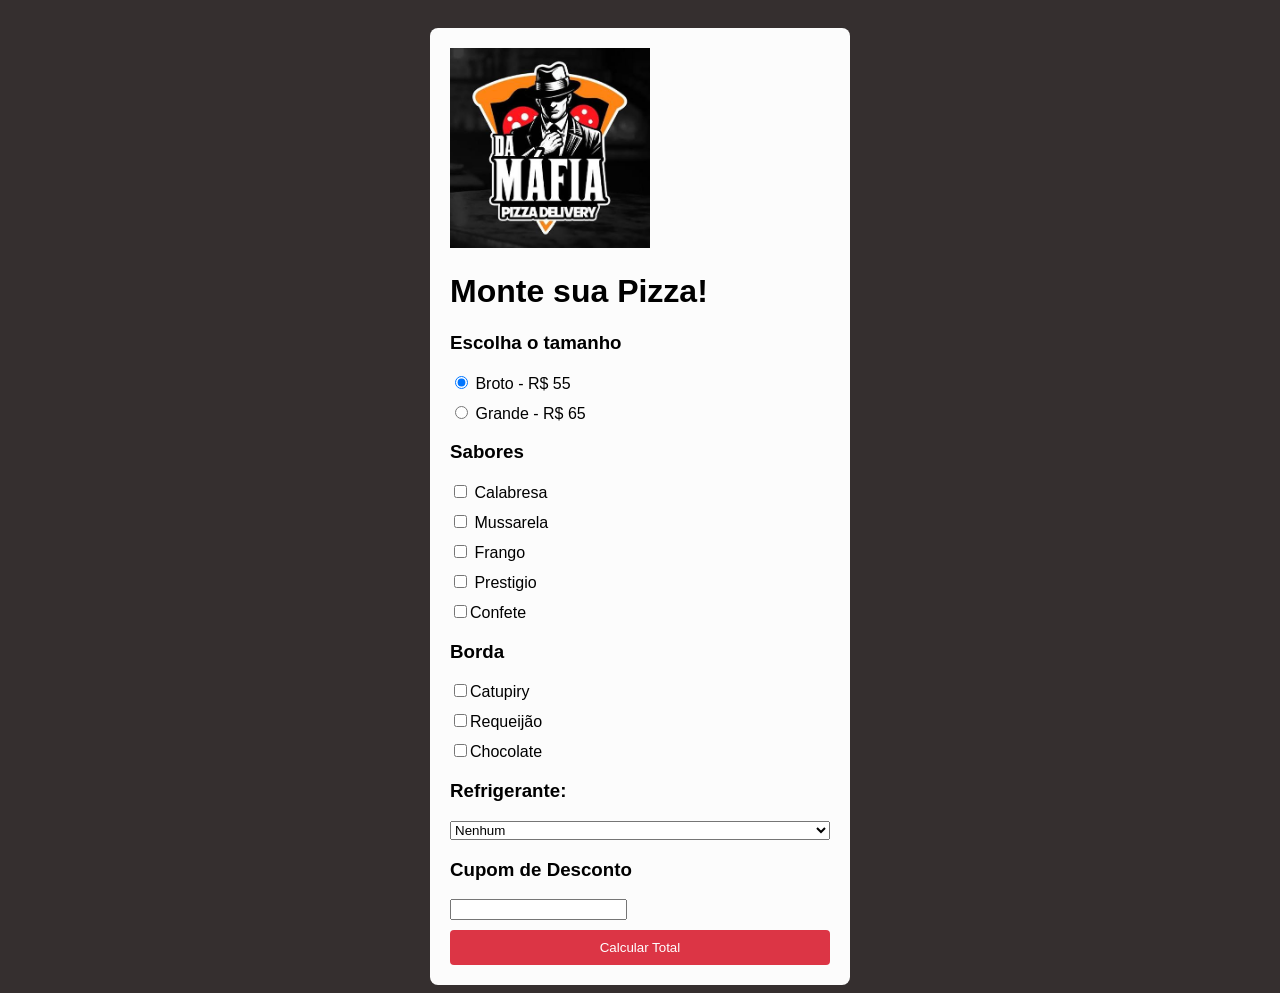
<file: Mafia Pizza/index.html>
<!DOCTYPE html>
<html lang="pt-BR">
<head>
    <meta charset="UTF-8">
    <title>Pizzaria</title>
    <link rel="stylesheet" href="style.css">
</head>
<body>
    <div class="box">
        <img src="mafia.jpg"  width="200" alt="Logo da Pizzaria">
        <h1> Monte sua Pizza! </h1>
        <form action="pedidos.php" method="POST">
            <h3>Escolha o tamanho</h3>
            <label><input type="radio" name="tamanho" value="Broto" checked> Broto - R$ 55 </label>
            <label><input type="radio" name="tamanho" value="Grande"> Grande - R$ 65 </label>

            <h3>Sabores</h3>
            <label><input type="checkbox" name="sabores[]" value="Calabresa"> Calabresa</label>
            <label><input type="checkbox" name="sabores[]" value="Mussarela"> Mussarela</label>
            <label><input type="checkbox" name="sabores[]" value="Frango"> Frango</label>
            <label><input type="checkbox" name="sabores[]" value="Prestigio"> Prestigio</label>
            <label><input type="checkbox" name="sabores[]" value="Confete">Confete</label>

            <h3>Borda</h3>
            <label><input type="checkbox" name="borda" value="Calabresa">Catupiry</label>
            <label><input type="checkbox" name="borda" value="Mussarela">Requeijão</label>
            <label><input type="checkbox" name="borda" value="Chocolate">Chocolate</label>

            <h3>Refrigerante:</h3>
            <select name="refri">
                <option value="Nenhum">Nenhum</option>
                <option value="Coca">Coca 2L - R$ 12</option>
                <option value="Guarana">Guaraná 2L - R$ 10</option>
                <option value="Guarana">Pepsi 2L - R$ 10</option>
                <option value="Guarana">Coca lata - R$ 5</option>
            </select>

            <h3>Cupom de Desconto</h3>
            <input type="text" name="cupom">

            

            <button type="submit">Calcular Total</button>
        </form>
    </div>
</body>
</html>
</file>
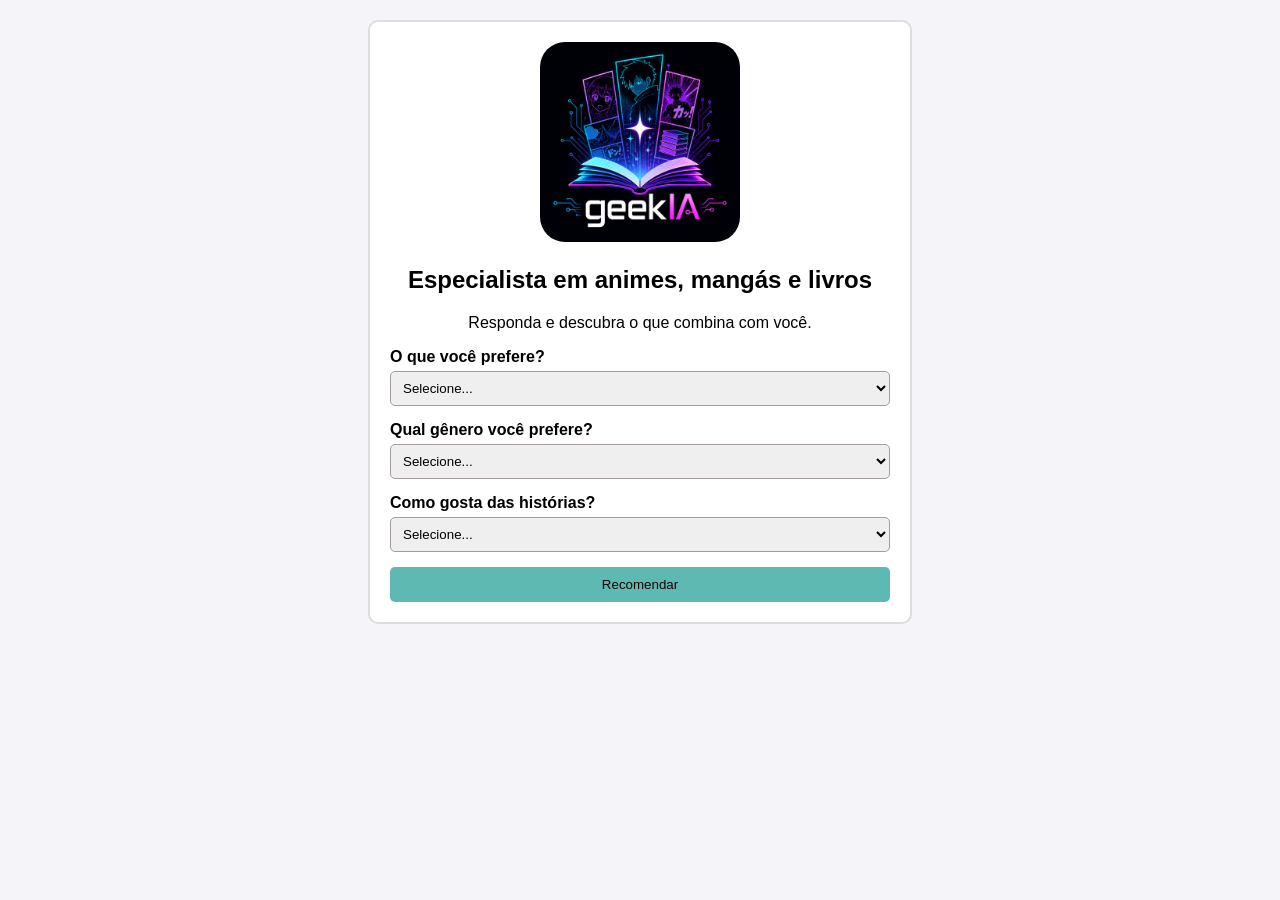
<file: yas/Geekia/index.html>
<!DOCTYPE html>
<html lang="pt-BR">

<head>
    <meta charset="UTF-8">
    <meta name="viewport" content="width=device-width, initial-scale=1.0">
    <title>GeekIA - Especialista Nerd</title>
    <link rel="stylesheet" href="style.css">
</head>

<body>

    <div class="container">

        <img src="logo.jpg" width="200" alt="GeekIA Logo">

        <h2>Especialista em animes, mangás e livros</h2>

        <p>Responda e descubra o que combina com você.</p>

        <form action="processa.php" method="POST">

            <div class="form-group">
                <label>O que você prefere?</label>

                <select name="tipo" required>
                    <option value="">Selecione...</option>
                    <option value="Anime">Anime</option>
                    <option value="Mangá">Mangá</option>
                    <option value="Livro">Livro</option>
                </select>
            </div>

            <div class="form-group">
                <label>Qual gênero você prefere?</label>

                <select name="genero" required>
                    <option value="">Selecione...</option>
                    <option value="Ação">Ação</option>
                    <option value="Romance">Romance</option>
                    <option value="Fantasia">Fantasia</option>
                </select>
            </div>

            <div class="form-group">
                <label>Como gosta das histórias?</label>

                <select name="tamanho" required>
                    <option value="">Selecione...</option>
                    <option value="Curtas">Curtas e rápidas</option>
                    <option value="Longas">Longas e envolventes</option>
                </select>
            </div>

            <button type="submit">Recomendar</button>

        </form>

    </div>

</body>

</html>
</file>
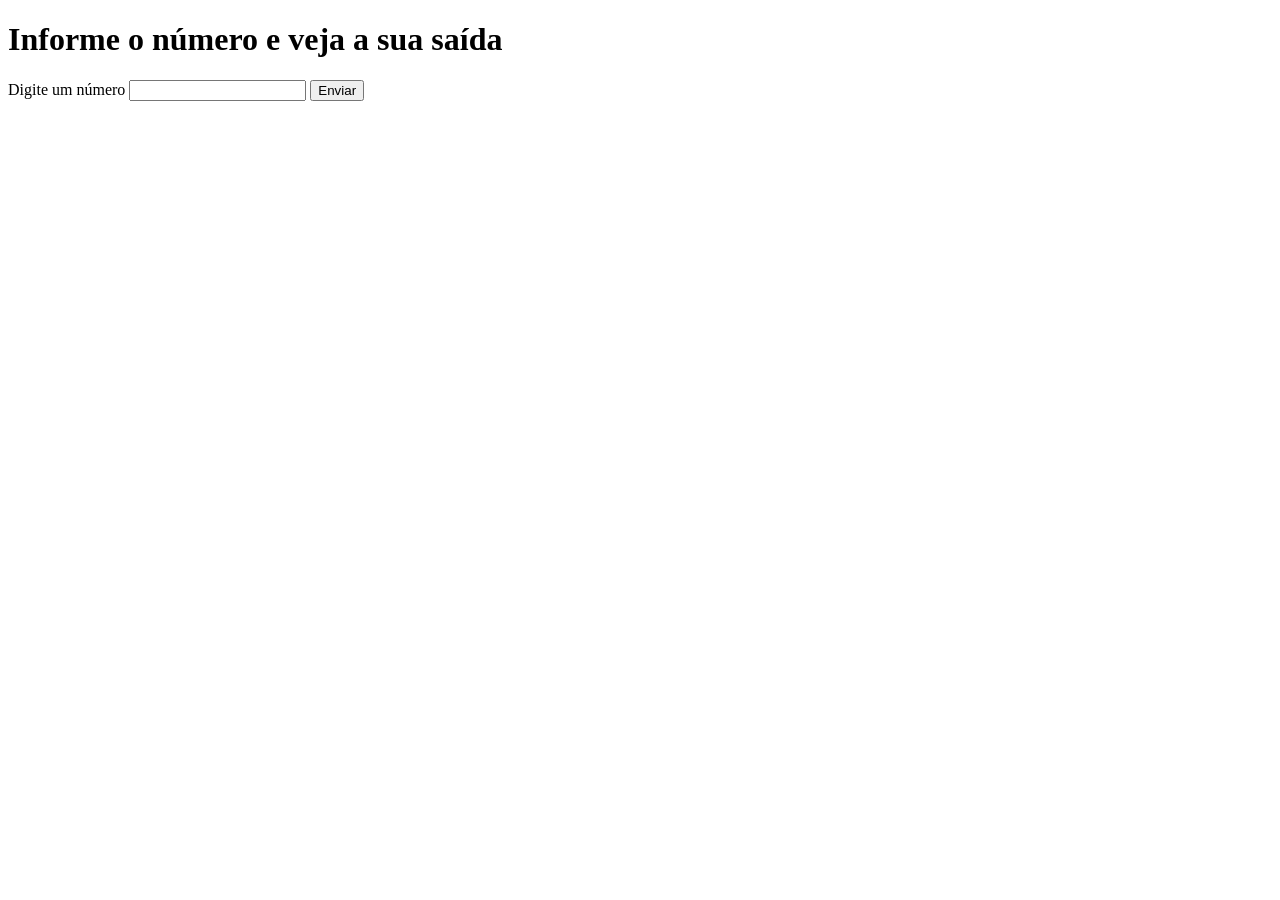
<file: Lista11/ex1.html>
<!DOCTYPE html>
<html lang="pt-br">
<head>
    <meta charset="UTF-8">
    <meta name="viewport" content="width=device-width, initial-scale=1.0">
    <title>Exercício 1</title>
</head>
<body>
    <h1>Informe o número e veja a sua saída</h1>
    
    <form action="ex1.php" method="POST">
        <LAbel>Digite um número</LAbel>
        <input type="number"name="num">

        <button type= "submit">Enviar</button>
    </form>
</body>
</html>
</file>
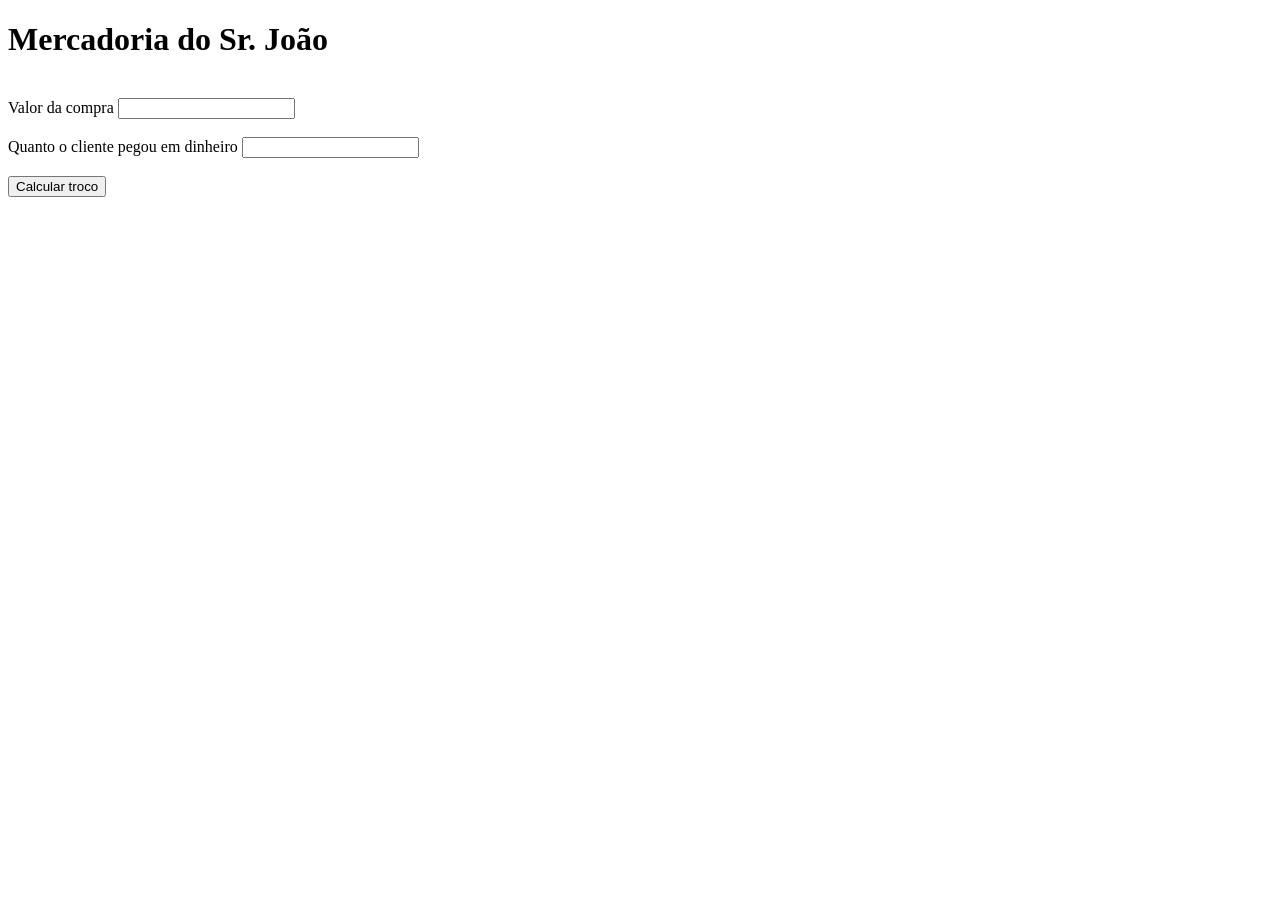
<file: Lista11/ex2.html>
<!DOCTYPE html>
<html lang="pt-br">
<head>
    <meta charset="UTF-8">
    <meta name="viewport" content="width=device-width, initial-scale=1.0">
    <title>Document</title>
</head>
<body>
    <h1>Mercadoria do Sr. João</h1>
    <br>
    <form action="ex2.php" method="post">
       <label>Valor da compra</label>
       <input type="number" name="valor"><br><br>
       
       <label>Quanto o cliente pegou em dinheiro</label>
       <input type="number" name= "dim"><br><br>
       <button>Calcular troco</button>
    </form>
</body>
</html>
</file>
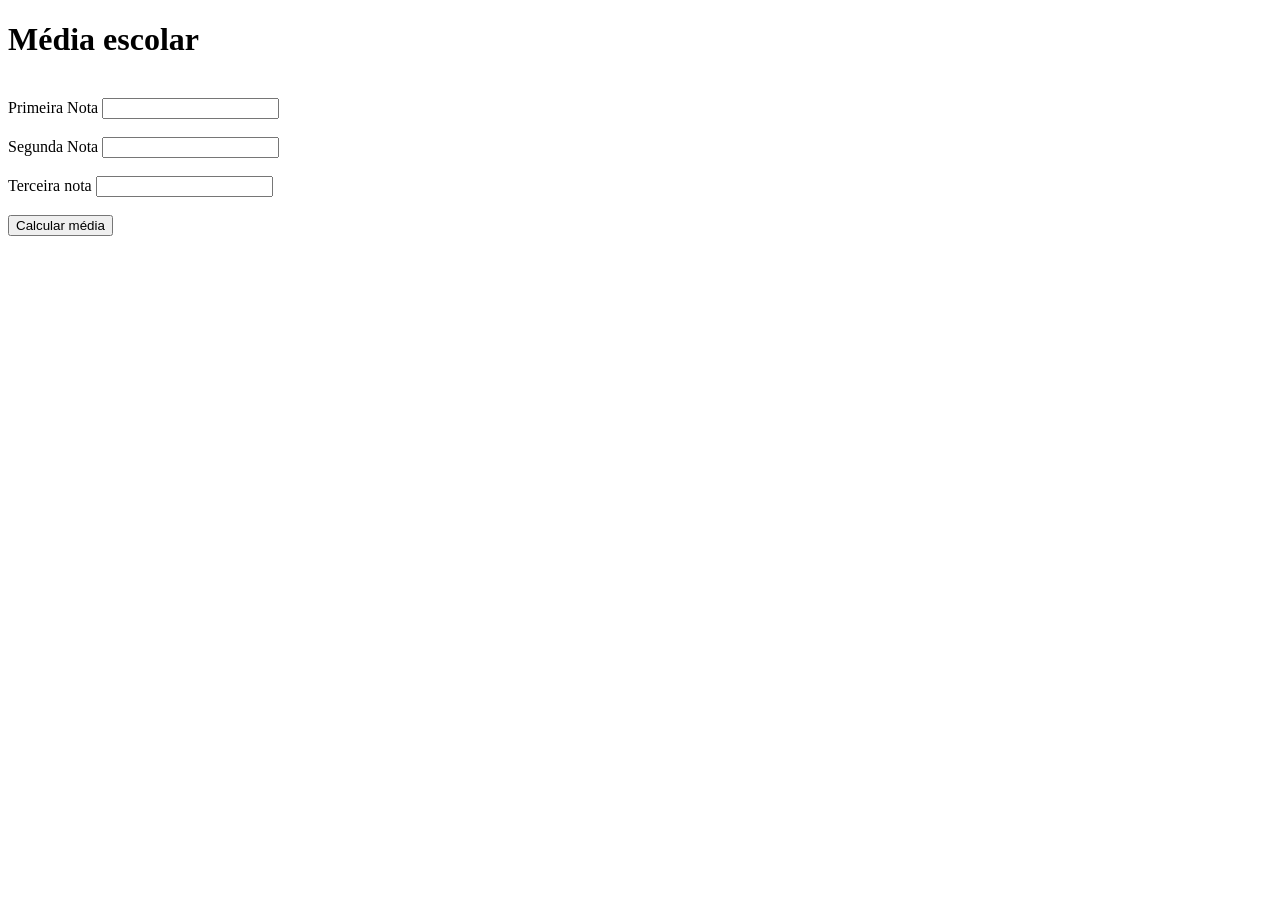
<file: Lista11/ex3.html>
<!DOCTYPE html>
<html lang="PT-BR">
<head>
    <meta charset="UTF-8">
    <meta name="viewport" content="width=device-width, initial-scale=1.0">
    <title>Média escolar</title>
</head>
<body>
    <h1>Média escolar</h1>
    <br>
      <form action="ex3.php" method="post">
         <label>Primeira Nota</label>
         <input type="number" name="n1"><br><br>

        <label>Segunda Nota</label>
        <input type="number" name= "n2"><br><br>

        <label>Terceira nota</label>
        <input type="number" name= "n3"><br><br>
    <button>Calcular média</button>
    </form>
</body>
</html>
</file>
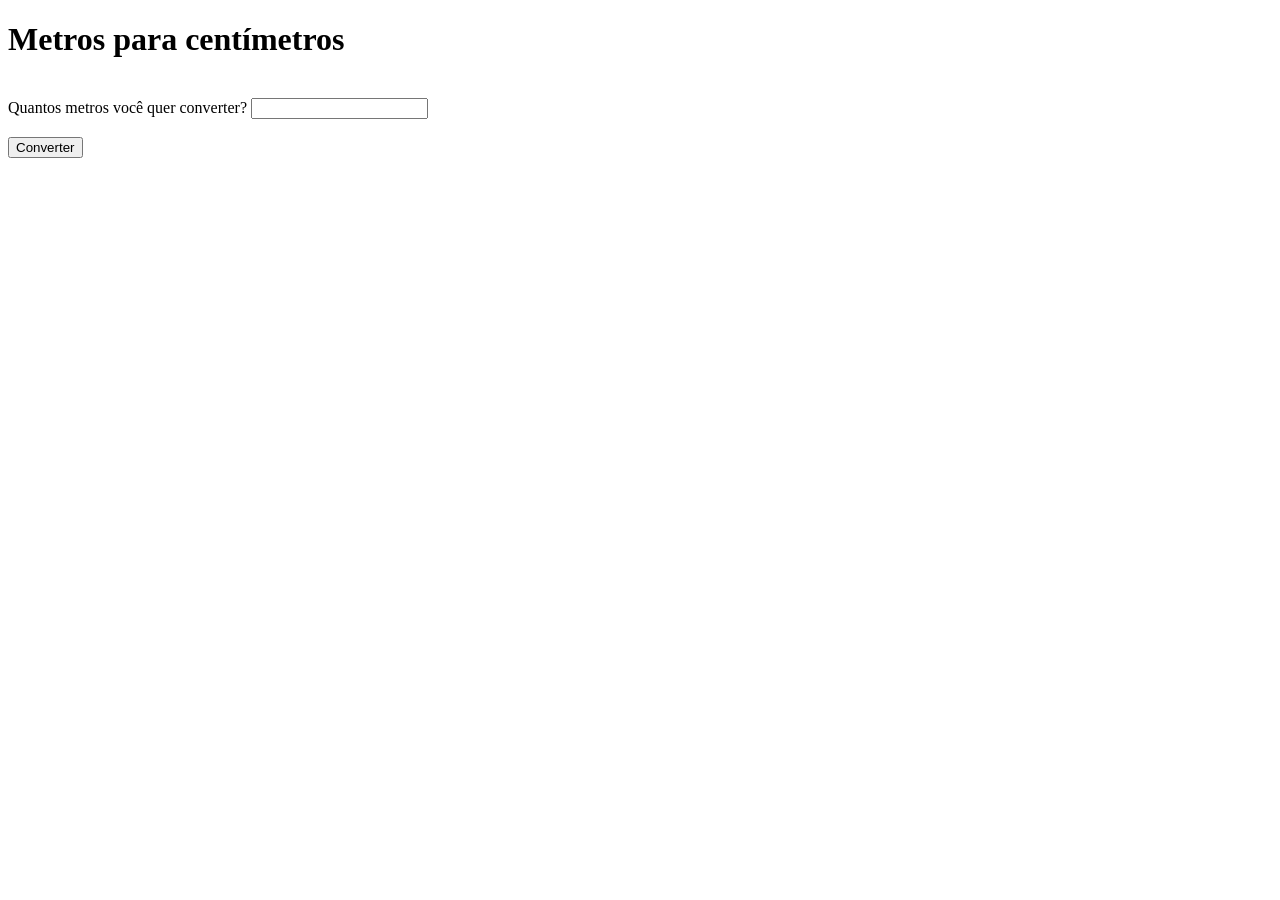
<file: Lista11/ex4.html>
<!DOCTYPE html>
<html lang="pt-br">
<head>
    <meta charset="UTF-8">
    <meta name="viewport" content="width=device-width, initial-scale=1.0">
    <title>Metros para centimetro</title>
</head>
<body>
    <h1> Metros para centímetros</h1>
    <br>
    <form action="ex4.php" method="post">
         <label>Quantos metros você quer converter?</label>
         <input type="number" name="metros"><br><br>
    <button>Converter</button>
    </form>
</body>
</html>
</file>
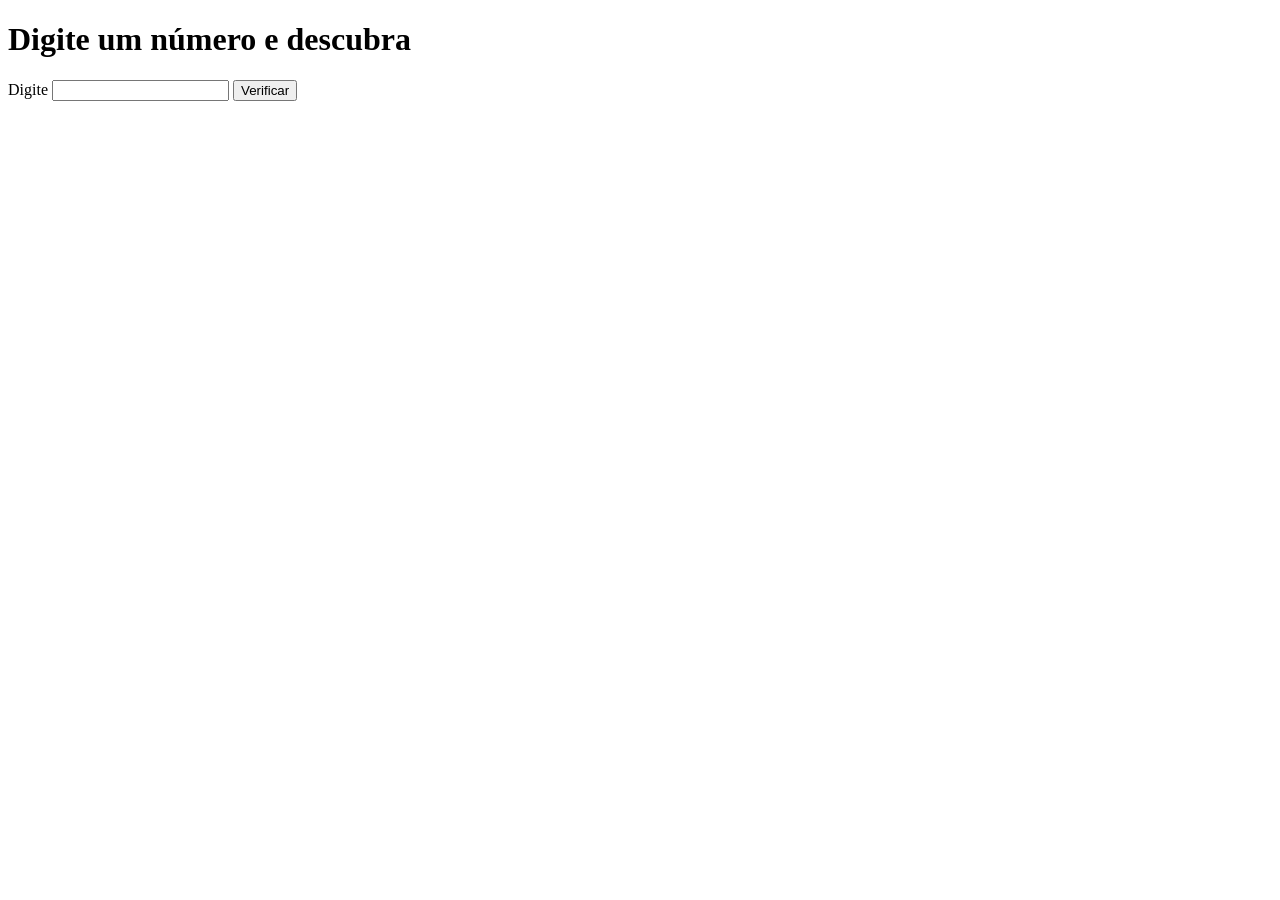
<file: Lista11/ex5.html>
<!DOCTYPE html>
<html lang="en">
<head>
    <meta charset="UTF-8">
    <meta name="viewport" content="width=device-width, initial-scale=1.0">
    <title>Antecessor e Sucessor</title>
</head>
<body>
    <h1>Digite um número e descubra</h1>


    <form action="ex5.php" method="post">
        <label>Digite</label> 
        <input type="number" name="n1" required>
        <button type="submit">Verificar</button>
    
    </form>
</body>
</html>
</file>
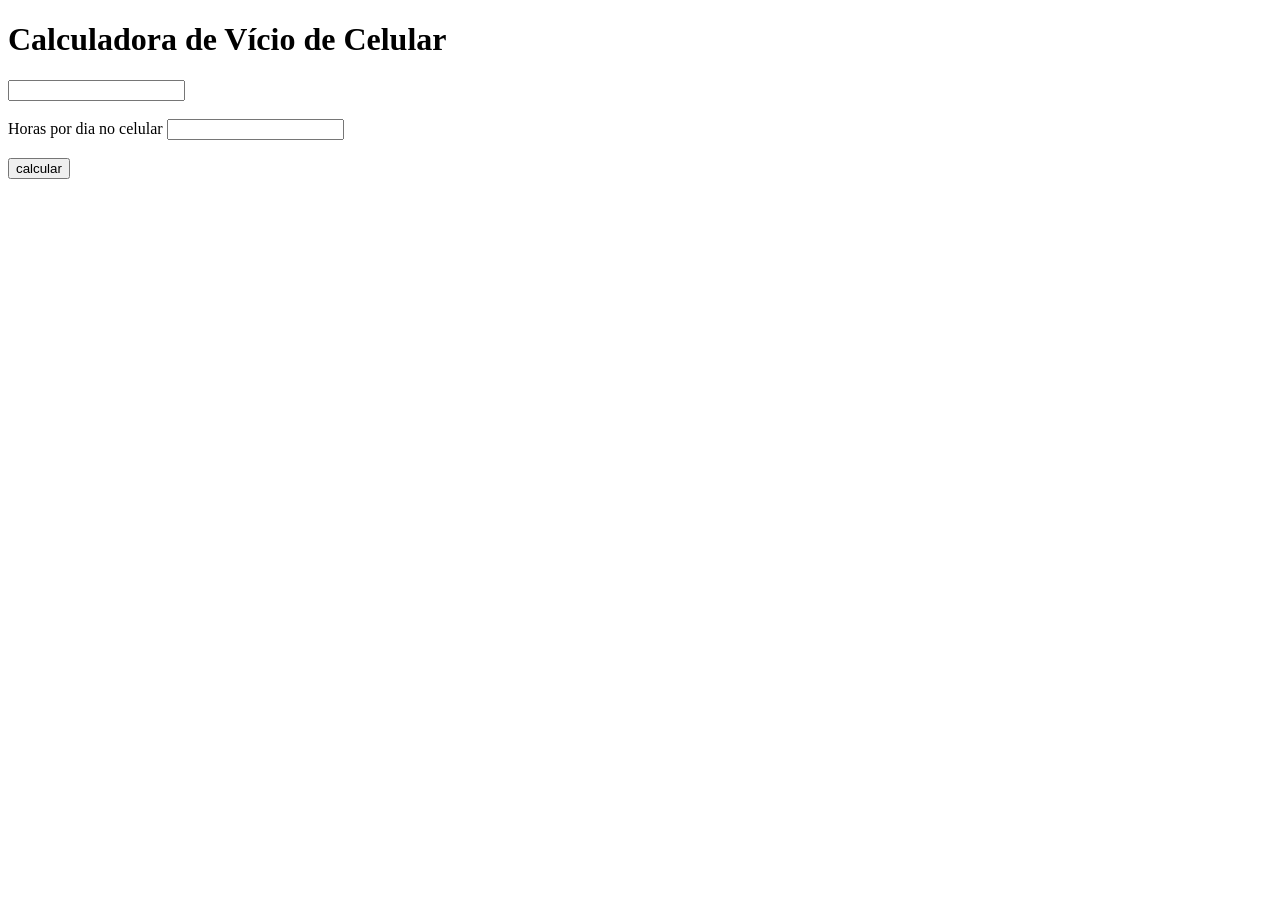
<file: Lista11/ex6.html>
<!DOCTYPE html>
<html lang="en">
<head>
    <meta charset="UTF-8">
    <meta name="viewport" content="width=device-width, initial-scale=1.0">
    <title>Calculadora de Vício de Celular</title>
</head>
<body>
    <h1>Calculadora de Vício de Celular</h1>

     <form action="ex6.php" method="post"></form>
    <input type="text" name="nome">
    <br><br>
    <label>Horas por dia no celular</label>
    <input type="number" name="horas" required>
    <br><br>
    <button type="submit">calcular</button>
    <br><br>
   


  </form>
    
</body>
</html>
</file>
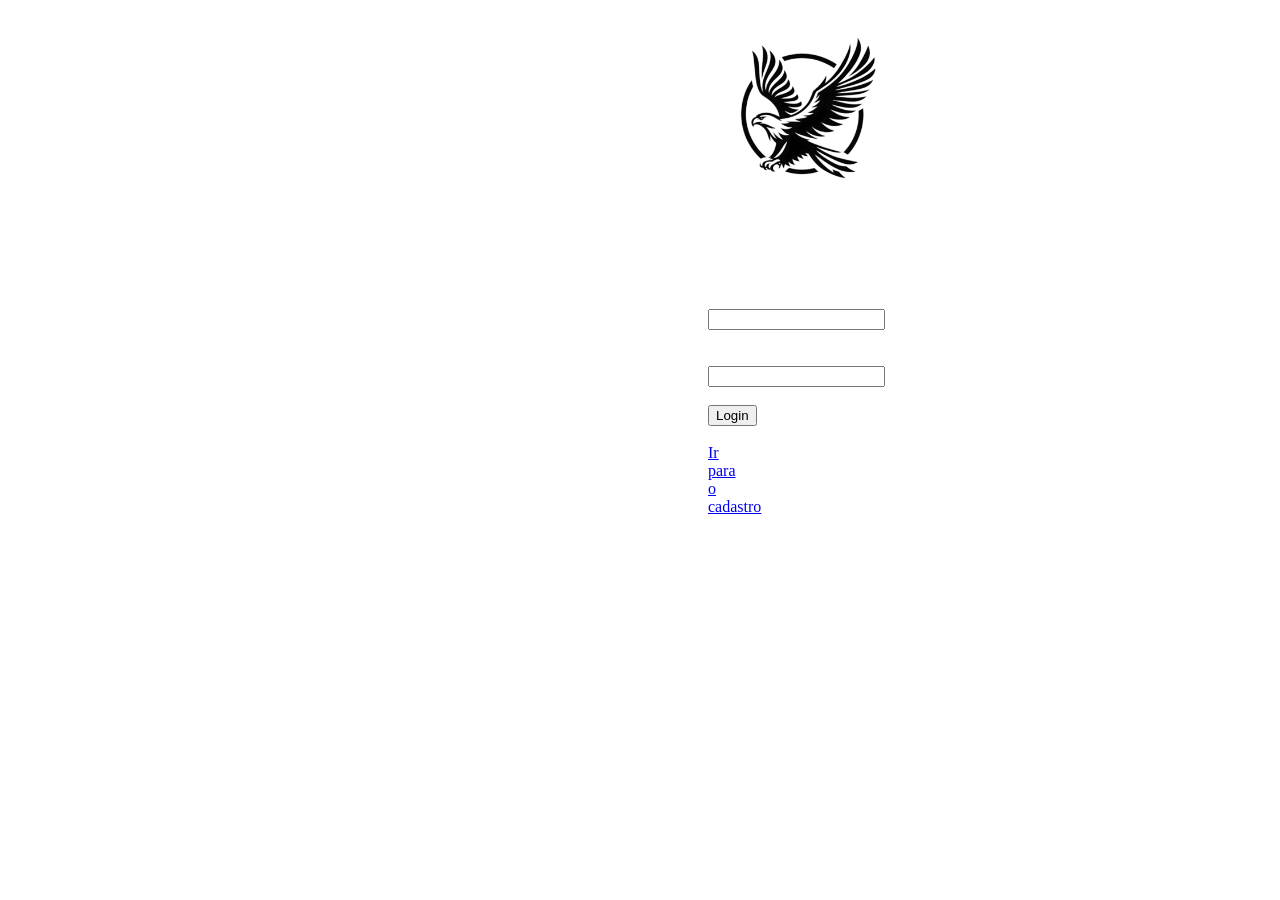
<file: Lista11/ex7.html>
<!DOCTYPE html>
<html lang="pt-br">
<head>
    <meta charset="UTF-8">
    <meta name="viewport" content="width=device-width, initial-scale=1.0">
    <title>Document</title>
    <link rel="stylesheet" href="ex7.css">
</head>
<body>
    <div class="meio"> 
      <img src="logo.png" width="200px">
      <h1>Login</h1>

      <form action="ex7.php" method="post">
        <label>Email</label>
        <input type="email" name="email" required>
        <br><br>
        <label>Senha</label>
        <input type="password" name="senha" required>
        <br><br>
        <button type="submit">Login</button>
        <br><br>
         <a href="ex7cadastro.html">Ir para o cadastro</a>
        <br><br><br><br>
      </form>
    </div>
</body>
</html>
</file>
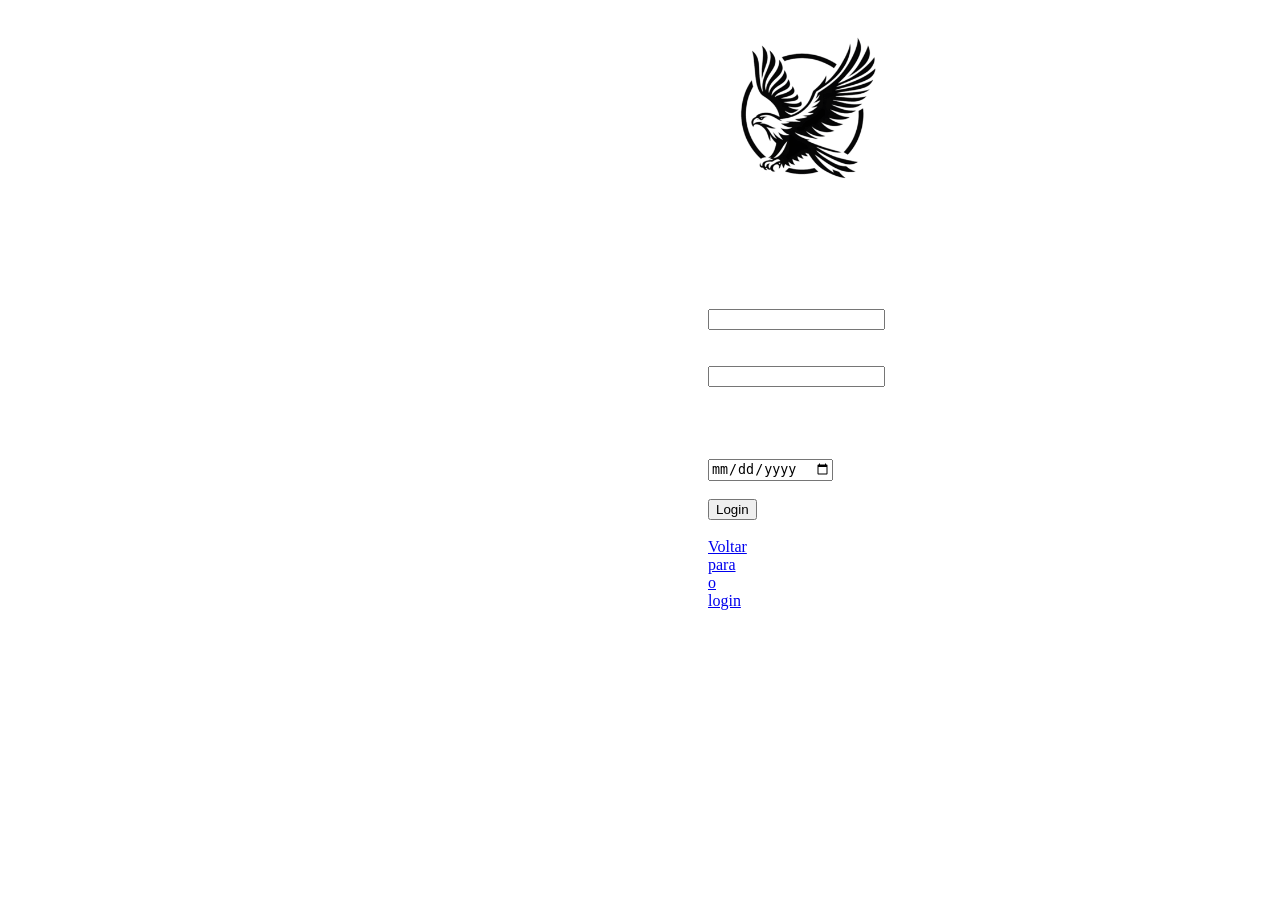
<file: Lista11/ex7cadastro.html>
<!DOCTYPE html>
<html lang="pt-br">
<head>
    <meta charset="UTF-8">
    <meta name="viewport" content="width=device-width, initial-scale=1.0">
    <title>Document</title>
    <link rel="stylesheet" href="ex7.css">
</head>
<body>
    <div class="meio"> 
      <img src="logo.png" width="200px">
      <h1>Cadastro</h1>

      <form action="ex7.php" method="post">
        <label>Email</label>
        <input type="email" name="email" required>
        <br><br>
        <label>Senha</label>
        <input type="password" name="senha" required>
        <br><br>
        <label>Data de nascimento</label>
        <input type="date" name="nascimento" required>
        <br><br>
        <button type="submit">Login</button>
        <br><br>
         <a href="ex7.html">Voltar para o login</a>
        <br><br><br><br>
      </form>
    </div>
</body>
</html>
</file>
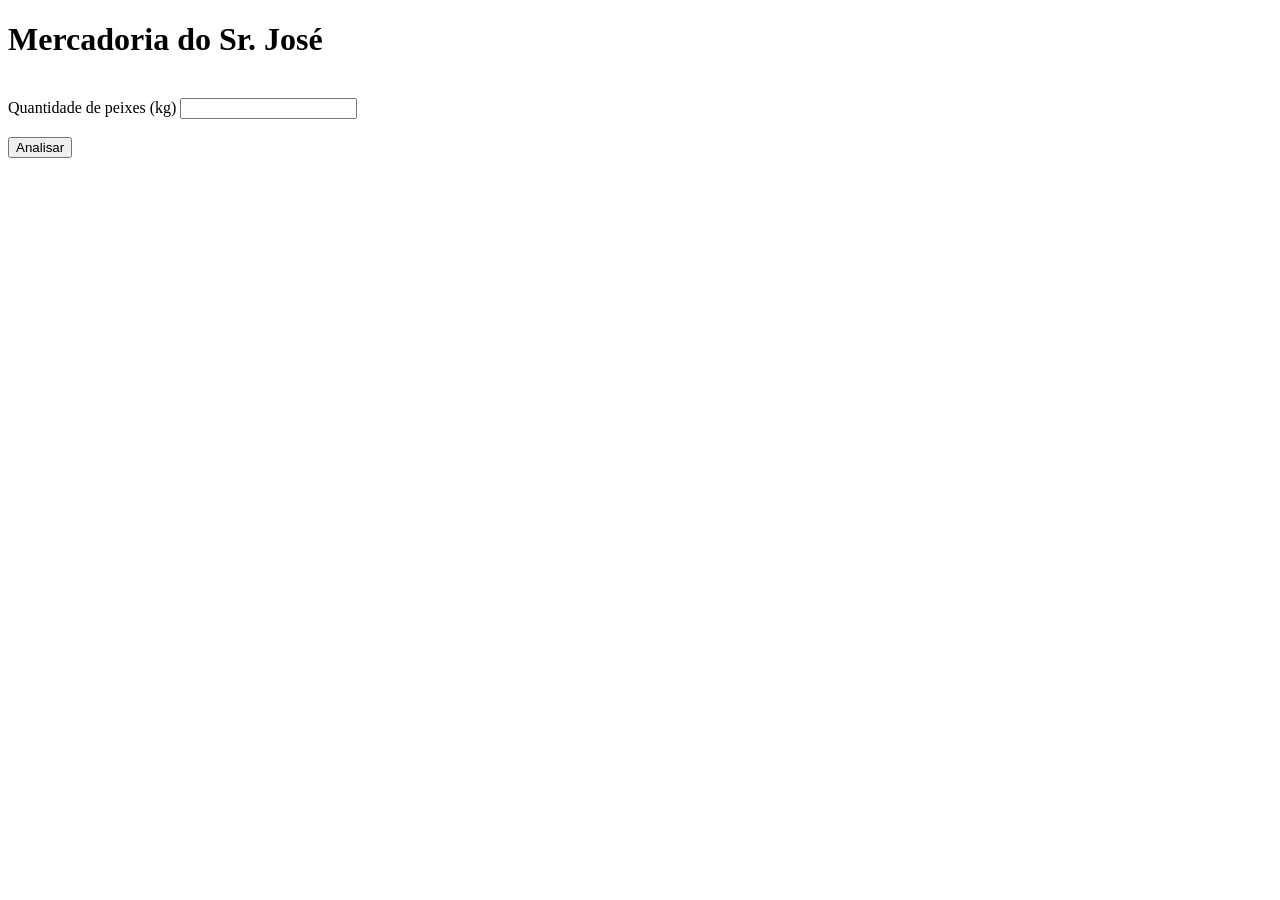
<file: Lista11/ex8.html>
<!DOCTYPE html>
<html lang="pt-br">
<head>
    <meta charset="UTF-8">
    <meta name="viewport" content="width=device-width, initial-scale=1.0">
    <title>doc</title>
</head>
<body>
    <h1>Mercadoria do Sr. José</h1>
    <br>
    <form action="ex8.php" method="post">
       <label> Quantidade de peixes (kg) </label>
       <input type="number" name="quilos"><br><br>
       <button>Analisar</button>
    </form>
</body>
</html>
</file>
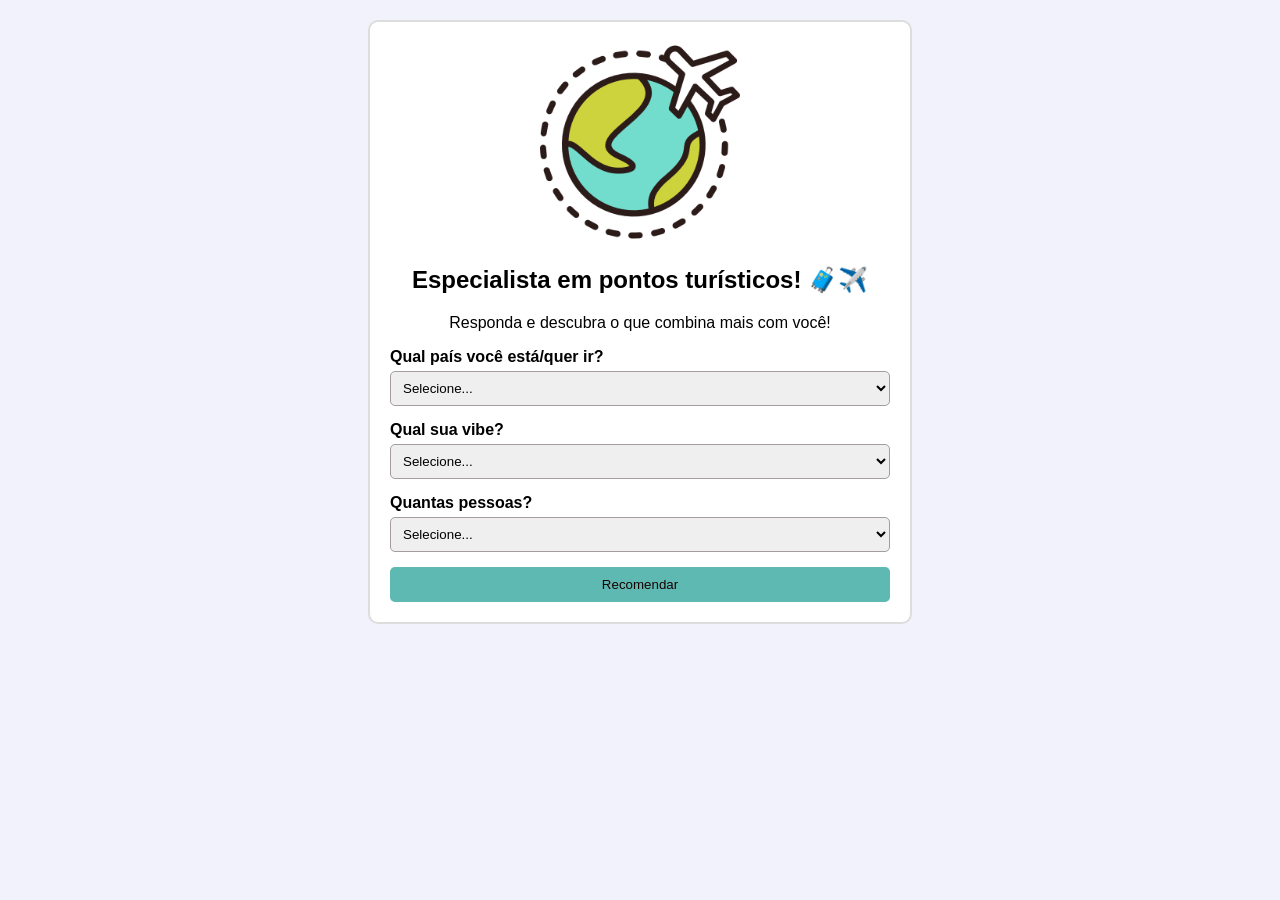
<file: yas/WordTour/WordT.html>
<!DOCTYPE html>
<html lang="pt-BR">

<head>
    <meta charset="UTF-8">
    <meta name="viewport" content="width=device-width, initial-scale=1.0">
    <title>WordTour.IA</title>
    <link rel="stylesheet" href="WordT.css">
</head>

<body>

    <div class="container">

        <img src="word.png" width="200" alt="GeekIA Logo">

        <h2>Especialista em pontos turísticos! 🧳✈️ </h2>

        <p>Responda e descubra o que combina mais com você!</p>

        <form action="WordT.php" method="POST">

            <div class="form-group">
                <label>Qual país você está/quer ir?</label>

                <select name="tipo" required>
                    <option value="">Selecione...</option>
                    <option value="Brasil">Brasil</option>
                    <option value="França">França</option>
                    <option value="Japão">Japão</option>
                </select>
            </div>

            <div class="form-group">
                <label>Qual sua vibe?</label>

                <select name="gen" required>
                    <option value="">Selecione...</option>
                    <option value="Natureza">Natureza</option>
                    <option value="Compras">Compras</option>
                    <option value="Diversão">Diversão</option>
                </select>
            </div>

            <div class="form-group">
                <label>Quantas pessoas?</label>

                <select name="tam" required>
                    <option value="">Selecione...</option>
                    <option value="duas">2</option>
                    <option value="quatro">4</option>
                    <option value="uma">1</option>
                </select>
            </div>

            <button type="submit">Recomendar</button>

        </form>

    </div>

</body>
</file>
<file: Mafia Pizza/style.css>
body {
    font-family: sans-serif;
    background: #352f2f;
    padding-top: 20px;
}

.box {
    background: rgb(252, 252, 252);
    width: 380px;
    margin: auto;
    padding: 20px;
    border-radius: 8px;
}

label, select, button, .btn {
    display: block;
    width: 100%;
    margin-top: 10px;
    box-sizing: border-box;
}

button, .btn {
    padding: 10px;
    background: #dc3545;
    color: white;
    text-align: center;
    text-decoration: none;
    border: none;
    border-radius: 4px;
}

.wsp {
    background: #25d366;
}
</file>
<file: yas/Geekia/style.css>
body {
    font-family: Arial, sans-serif;
    background-color: #f4f4f9;
    text-align: center;
    margin: 0;
    padding: 20px;
}

img {
    border-radius: 25px;
}

.container {
    background-color: #fff;
    border: 2px solid #ddd;
    border-radius: 10px;
    max-width: 500px;
    margin: 0 auto;
    padding: 20px;
}

h1 {
    color: #4CAF50;
}

.form-group {
    margin-bottom: 15px;
    text-align: left;
}

label {
    font-weight: bold;
    display: block;
    margin-bottom: 5px;
}

select {
    width: 100%;
    padding: 8px;
    border: 1px solid #a59d9d;
    border-radius: 5px;
}

button {
    background-color: #5db9b2;
    color: rgb(24, 2, 2);
    padding: 10px;
    border: none;
    border-radius: 5px;
    width: 100%;
    cursor: pointer;
}

button:hover {
    background-color: #4aa094;
}

.resultado {
    background-color: #5b96cc;
    border-left: 6px solid #00090f;
    padding: 15px;
    margin-top: 20px;
    text-align: left;
}

.explicacao {
    font-size: 0.9em;
    color: #555;
    margin-top: 15px;
    border-top: 1px solid #ce5454;
    padding-top: 10px;
}
</file>
<file: Lista11/ex7.css>
.meio{
    text-align: center;
    background-color: rgba(59, 96, 109, 0.79);
    margin-left: 700px;
    margin-right: 700px;
    border-radius: 20px;
}

h1, label{
    color: white;
}
</file>
<file: yas/WordTour/WordT.css>
body {
    font-family: Arial, sans-serif;
    background-color: #f2f2fc;
    text-align: center;
    margin: 0;
    padding: 20px;
}

img {
    border-radius: 25px;
}

.container {
    background-color: #fff;
    border: 2px solid #ddd;
    border-radius: 10px;
    max-width: 500px;
    margin: 0 auto;
    padding: 20px;
}

h1 {
    color: #55c0d3;
}

.form-group {
    margin-bottom: 15px;
    text-align: left;
}

label {
    font-weight: bold;
    display: block;
    margin-bottom: 5px;
}

select {
    width: 100%;
    padding: 8px;
    border: 1px solid #a59d9d;
    border-radius: 5px;
}

button {
    background-color: #5db9b2;
    color: rgb(24, 2, 2);
    padding: 10px;
    border: none;
    border-radius: 5px;
    width: 100%;
    cursor: pointer;
}

button:hover {
    background-color: #4aa094;
}

.resultado {
    background-color: #5b96cc;
    border-left: 6px solid #00090f;
    padding: 15px;
    margin-top: 20px;
    text-align: left;
}

.explicacao {
    font-size: 0.9em;
    color: #555;
    margin-top: 15px;
    border-top: 1px solid #ce5454;
    padding-top: 10px;
}
</file>
